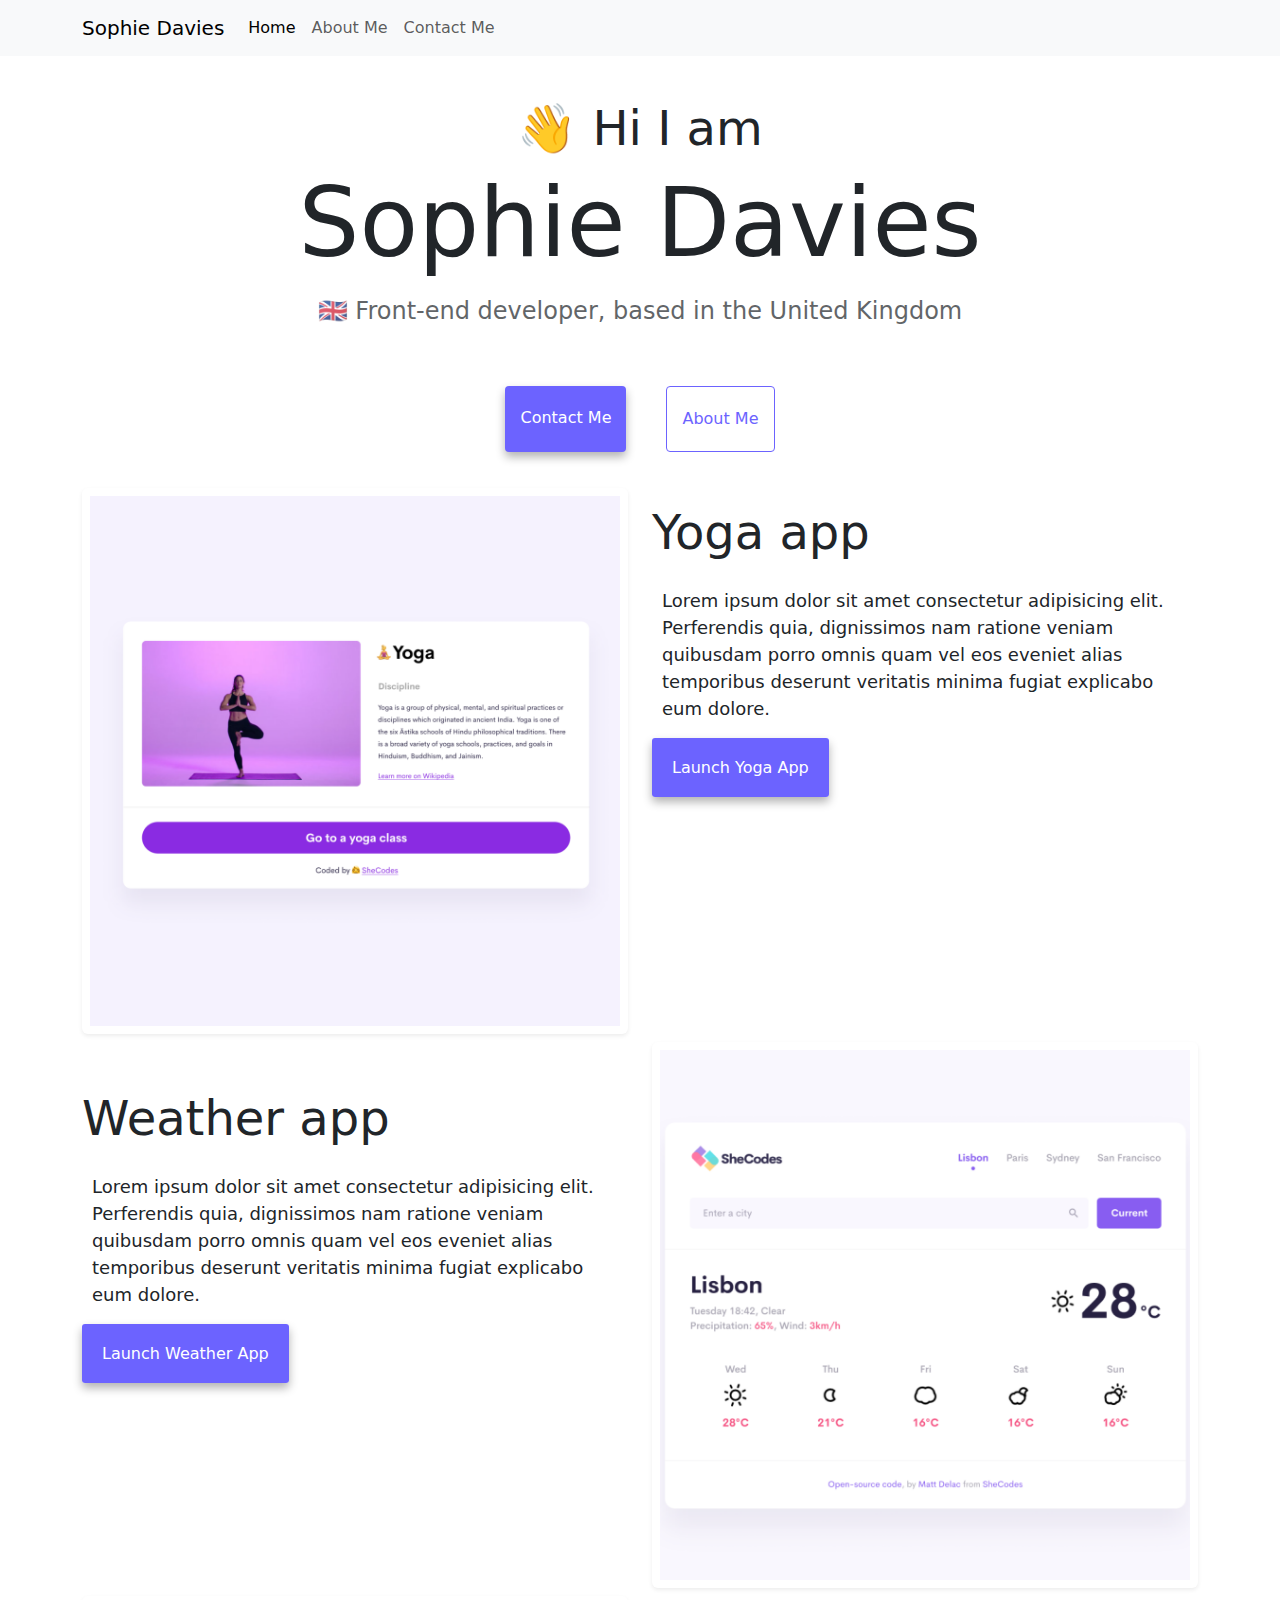
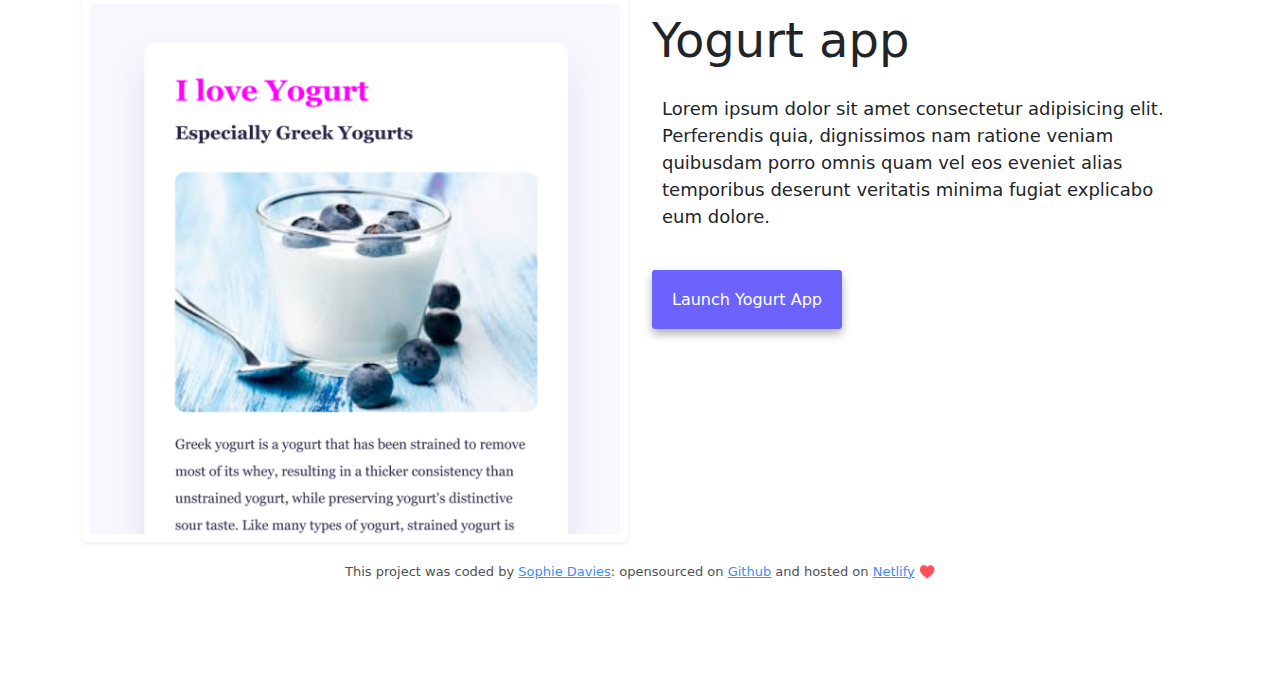
<file: index.html>
<!DOCTYPE html>
<html lang="en">
  <head>
    <meta charset="UTF-8" />
    <meta http-equiv="X-UA-Compatible" content="IE=edge" />
    <meta name="viewport" content="width=device-width, initial-scale=1.0" />
    <meta
      name="description"
      content="Introduction to Sophie Davies, junior front-end developer. Portfolio of responsive web-pages available."
    />
    <link
      href="https://cdn.jsdelivr.net/npm/bootstrap@5.3.3/dist/css/bootstrap.min.css"
      rel="stylesheet"
      integrity="sha384-QWTKZyjpPEjISv5WaRU9OFeRpok6YctnYmDr5pNlyT2bRjXh0JMhjY6hW+ALEwIH"
      crossorigin="anonymous"
    />
    <script
      src="https://cdn.jsdelivr.net/npm/bootstrap@5.3.3/dist/js/bootstrap.bundle.min.js"
      integrity="sha384-YvpcrYf0tY3lHB60NNkmXc5s9fDVZLESaAA55NDzOxhy9GkcIdslK1eN7N6jIeHz"
      crossorigin="anonymous"
    ></script>
    <title>Front-end Developer Homepage | Sophie Davies</title>
    <link rel="stylesheet" href="src/style.css" />
  </head>
  <body>
    <nav class="navbar navbar-expand-md bg-body-tertiary fixed-top">
      <div class="container">
        <a class="navbar-brand" href="#">Sophie Davies</a>
        <button
          class="navbar-toggler"
          type="button"
          data-bs-toggle="collapse"
          data-bs-target="#navbarSupportedContent"
          aria-controls="navbarSupportedContent"
          aria-expanded="false"
          aria-label="Toggle navigation"
        >
          <span class="navbar-toggler-icon"></span>
        </button>
        <div class="collapse navbar-collapse" id="navbarSupportedContent">
          <ul class="navbar-nav me-auto mb-2 mb-lg-0">
            <li class="nav-item">
              <a
                class="nav-link active"
                aria-current="page"
                href="#"
                title="homepage link"
                >Home</a
              >
            </li>
            <li class="nav-item">
              <a
                class="nav-link"
                href="about.html"
                title="About Sophie Davies - Front-end developer"
                >About Me</a
              >
            </li>
            <li class="nav-item">
              <a
                class="nav-link"
                href="about.html#contact"
                title="Contact Sophie Davies - Front-end developer"
                >Contact Me</a
              >
            </li>
          </ul>
        </div>
      </div>
    </nav>
    <h2 class="text-center">👋 Hi I am</h2>
    <h1>Sophie Davies</h1>
    <h3 class="mt-3">🇬🇧 Front-end developer, based in the United Kingdom</h3>
    <div class="navigation-links mb-3">
      <a
        href="about.html#contact"
        class="contact-link"
        title="Contact Sophie Davies - Front-end developer"
        >Contact me</a
      >
      <a
        href="about.html"
        class="about-link"
        title="About Sophie Davies - Front-end developer"
        >About me</a
      >
    </div>
    <div class="container">
      <div class="row mt-2">
        <div class="col-md-6">
          <img
            src="images/yoga.png"
            alt="Yoga Web-page Example"
            class="image-home img-fluid rounded shadow-sm p-2"
          />
        </div>
        <div class="col-md-6">
          <h2 class="mt-3 mb-3">Yoga app</h2>
          <p>
            Lorem ipsum dolor sit amet consectetur adipisicing elit. Perferendis
            quia, dignissimos nam ratione veniam quibusdam porro omnis quam vel
            eos eveniet alias temporibus deserunt veritatis minima fugiat
            explicabo eum dolore.
          </p>
          <div class="mt-4">
            <a href="#" class="app-link" title="Yoga App Link"
              >Launch Yoga App</a
            >
          </div>
        </div>
      </div>
      <div class="row mt-2">
        <div class="col-md-6">
          <h2 class="mt-5 mb-3">Weather app</h2>
          <p>
            Lorem ipsum dolor sit amet consectetur adipisicing elit. Perferendis
            quia, dignissimos nam ratione veniam quibusdam porro omnis quam vel
            eos eveniet alias temporibus deserunt veritatis minima fugiat
            explicabo eum dolore.
          </p>
          <div class="mt-4">
            <a href="#" class="app-link" title="Weather App Link"
              >Launch Weather App</a
            >
          </div>
        </div>
        <div class="col-md-6">
          <img
            src="images/weather.png"
            alt="Weather web-page example"
            class="image-home img-fluid rounded shadow-sm p-2"
          />
        </div>
      </div>
      <div class="row mt-2">
        <div class="col-md-6">
          <img
            src="images/yogurt.png"
            alt="Yogurt web-page example"
            class="image-home img-fluid rounded shadow-sm p-2"
          />
        </div>
        <div class="col-md-6">
          <h2 class="mt-3 mb-3">Yogurt app</h2>
          <p>
            Lorem ipsum dolor sit amet consectetur adipisicing elit. Perferendis
            quia, dignissimos nam ratione veniam quibusdam porro omnis quam vel
            eos eveniet alias temporibus deserunt veritatis minima fugiat
            explicabo eum dolore.
          </p>
          <div class="mt-5 mb-2">
            <a href="#" class="app-link" title="Yogurt App Link"
              >Launch Yogurt App</a
            >
          </div>
        </div>
      </div>
    </div>
    <footer>
      This project was coded by
      <a href="https://github.com/SophieLMD" target="_blank"> Sophie Davies</a>:
      opensourced on
      <a
        href="https://github.com/SophieLMD/song-lyric-generator"
        target="_blank"
        >Github</a
      >
      and hosted on
      <a href="https://song-lyric-generator-slmd.netlify.app/" target="_blank"
        >Netlify</a
      >
      ♥️
    </footer>
  </body>
</html>
</file>
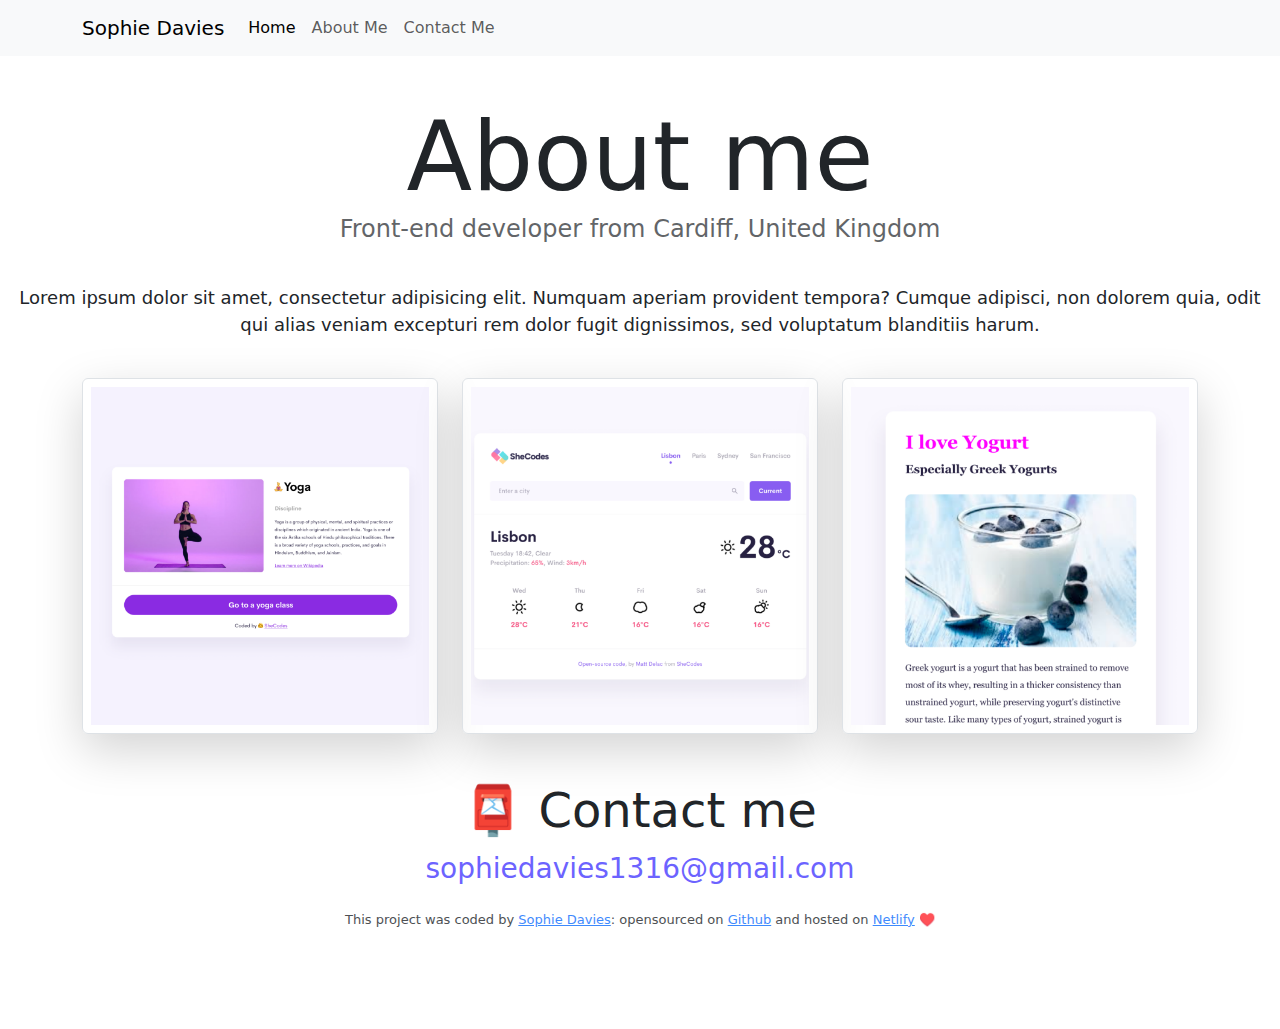
<file: about.html>
<!DOCTYPE html>
<html lang="en">
  <head>
    <meta charset="UTF-8" />
    <meta http-equiv="X-UA-Compatible" content="IE=edge" />
    <meta name="viewport" content="width=device-width, initial-scale=1.0" />
    <meta
      name="description"
      content="Introduction to Sophie Davies, junior front-end developer. Portfolio of responsive web-pages available."
    />
    <link
      href="https://cdn.jsdelivr.net/npm/bootstrap@5.3.3/dist/css/bootstrap.min.css"
      rel="stylesheet"
      integrity="sha384-QWTKZyjpPEjISv5WaRU9OFeRpok6YctnYmDr5pNlyT2bRjXh0JMhjY6hW+ALEwIH"
      crossorigin="anonymous"
    />
    <script
      src="https://cdn.jsdelivr.net/npm/bootstrap@5.3.3/dist/js/bootstrap.bundle.min.js"
      integrity="sha384-YvpcrYf0tY3lHB60NNkmXc5s9fDVZLESaAA55NDzOxhy9GkcIdslK1eN7N6jIeHz"
      crossorigin="anonymous"
    ></script>
    <link rel="stylesheet" href="src/style.css" />
    <title>Front-end Developer | Sophie Davies</title>
  </head>
  <body>
    <nav class="navbar navbar-expand-lg bg-body-tertiary fixed-top">
      <div class="container">
        <a class="navbar-brand" href="/">Sophie Davies</a>
        <button
          class="navbar-toggler"
          type="button"
          data-bs-toggle="collapse"
          data-bs-target="#navbarSupportedContent"
          aria-controls="navbarSupportedContent"
          aria-expanded="false"
          aria-label="Toggle navigation"
        >
          <span class="navbar-toggler-icon"></span>
        </button>
        <div class="collapse navbar-collapse" id="navbarSupportedContent">
          <ul class="navbar-nav me-auto mb-2 mb-lg-0">
            <li class="nav-item">
              <a
                class="nav-link active"
                aria-current="page"
                href="index.html"
                title="homepage link"
                >Home</a
              >
            </li>
            <li class="nav-item">
              <a
                class="nav-link"
                href="about.html"
                title="About Sophie Davies - Front-end developer"
                >About Me</a
              >
            </li>
            <li class="nav-item">
              <a
                class="nav-link"
                href="about.html#contact"
                title="Contact Sophie Davies - Front-end developer"
                >Contact Me</a
              >
            </li>
          </ul>
        </div>
      </div>
    </nav>
    <h1>About me</h1>
    <h3>Front-end developer from Cardiff, United Kingdom</h3>
    <p class="about-paragraph text-center">
      Lorem ipsum dolor sit amet, consectetur adipisicing elit. Numquam aperiam
      provident tempora? Cumque adipisci, non dolorem quia, odit qui alias
      veniam excepturi rem dolor fugit dignissimos, sed voluptatum blanditiis
      harum.
    </p>
    <div class="container">
      <div class="row">
        <div class="col-md-4">
          <img
            src="images/yoga.png"
            alt="Yoga web-page example"
            class="img-fluid border rounded shadow-lg p-2"
          />
        </div>
        <div class="col-md-4">
          <img
            src="images/weather.png"
            alt="Weather web-page example"
            class="img-fluid border rounded shadow-lg p-2"
          />
        </div>
        <div class="col-md-4">
          <img
            src="images/yogurt.png"
            alt="Yogurt web-page example"
            class="img-fluid border rounded shadow-lg p-2"
          />
        </div>
      </div>
    </div>
    <div id="contact" class="mt-5">
      <h2 class="text-center">📮 Contact me</h2>
      <a href="mailto:sophiedavies1316@gmail.com" class="email-link">
        sophiedavies1316@gmail.com
      </a>
    </div>
    <footer>
      This project was coded by
      <a href="https://github.com/SophieLMD" target="_blank"> Sophie Davies</a>:
      opensourced on
      <a
        href="https://github.com/SophieLMD/song-lyric-generator"
        target="_blank"
        >Github</a
      >
      and hosted on
      <a href="https://song-lyric-generator-slmd.netlify.app/" target="_blank"
        >Netlify</a
      >
      ♥️
    </footer>
  </body>
</html>
</file>
<file: src/style.css>
:root {
  --primary-color: #6c63ff;
  --secondary-color: #f5f2fe;
  --box-shadow: 0 5px 10px rgba(0, 0, 0, 0.3);
}
body {
  margin: 100px 0;
}
.container {
  width: 100%;
}

h1,
h3 {
  text-align: center;
  margin: 0;
}

h1 {
  font-size: 96px;
}

h2 {
  font-size: 48px;
}

h3 {
  font-size: 24px;
  opacity: 0.7;
}

p {
  border-radius: 4px;
  font-size: 18px;
  line-height: 1.5;
  padding: 10px;
}
.navigation-links {
  display: flex;
  margin-top: 40px;
  justify-content: center;
}

.navigation-links a {
  margin: 20px;
  border-radius: 4px;
  padding: 20px 15px;
  text-decoration: none;
  text-transform: capitalize;
}

.contact-link {
  background: var(--primary-color);
  box-shadow: var(--box-shadow);
  color: white;
}

.about-link {
  color: var(--primary-color);
  border: 1px solid var(--primary-color);
}
.about-paragraph {
  margin: 30px 0;
}

.homepage-link {
  color: var(--primary-color);
  text-align: center;
  display: block;
}

.email-link {
  display: flex;
  justify-content: center;
  color: var(--primary-color);
  font-size: 28px;
  text-decoration: none;
}

.email-link:hover {
  text-decoration: underline;
}
.app-link {
  border-radius: 3px;
  background: var(--primary-color);
  box-shadow: var(--box-shadow);
  padding: 20px;
  color: #ffff;
  text-decoration: none;
}
.img-fluid {
  max-width: 100%;
  height: auto;
}
footer {
  text-align: center;
  font-size: 13px;
  margin-top: 20px;
  opacity: 0.8;
}
@media (max-width: 600px) {
  h1 {
    font-size: 60px;
  }
  h2,
  p {
    text-align: center;
  }
  .app-link {
    display: block;
    margin: 0px 50px 0px 50px;
    text-align: center;
  }
  .image-home {
    display: none;
  }
}
</file>
